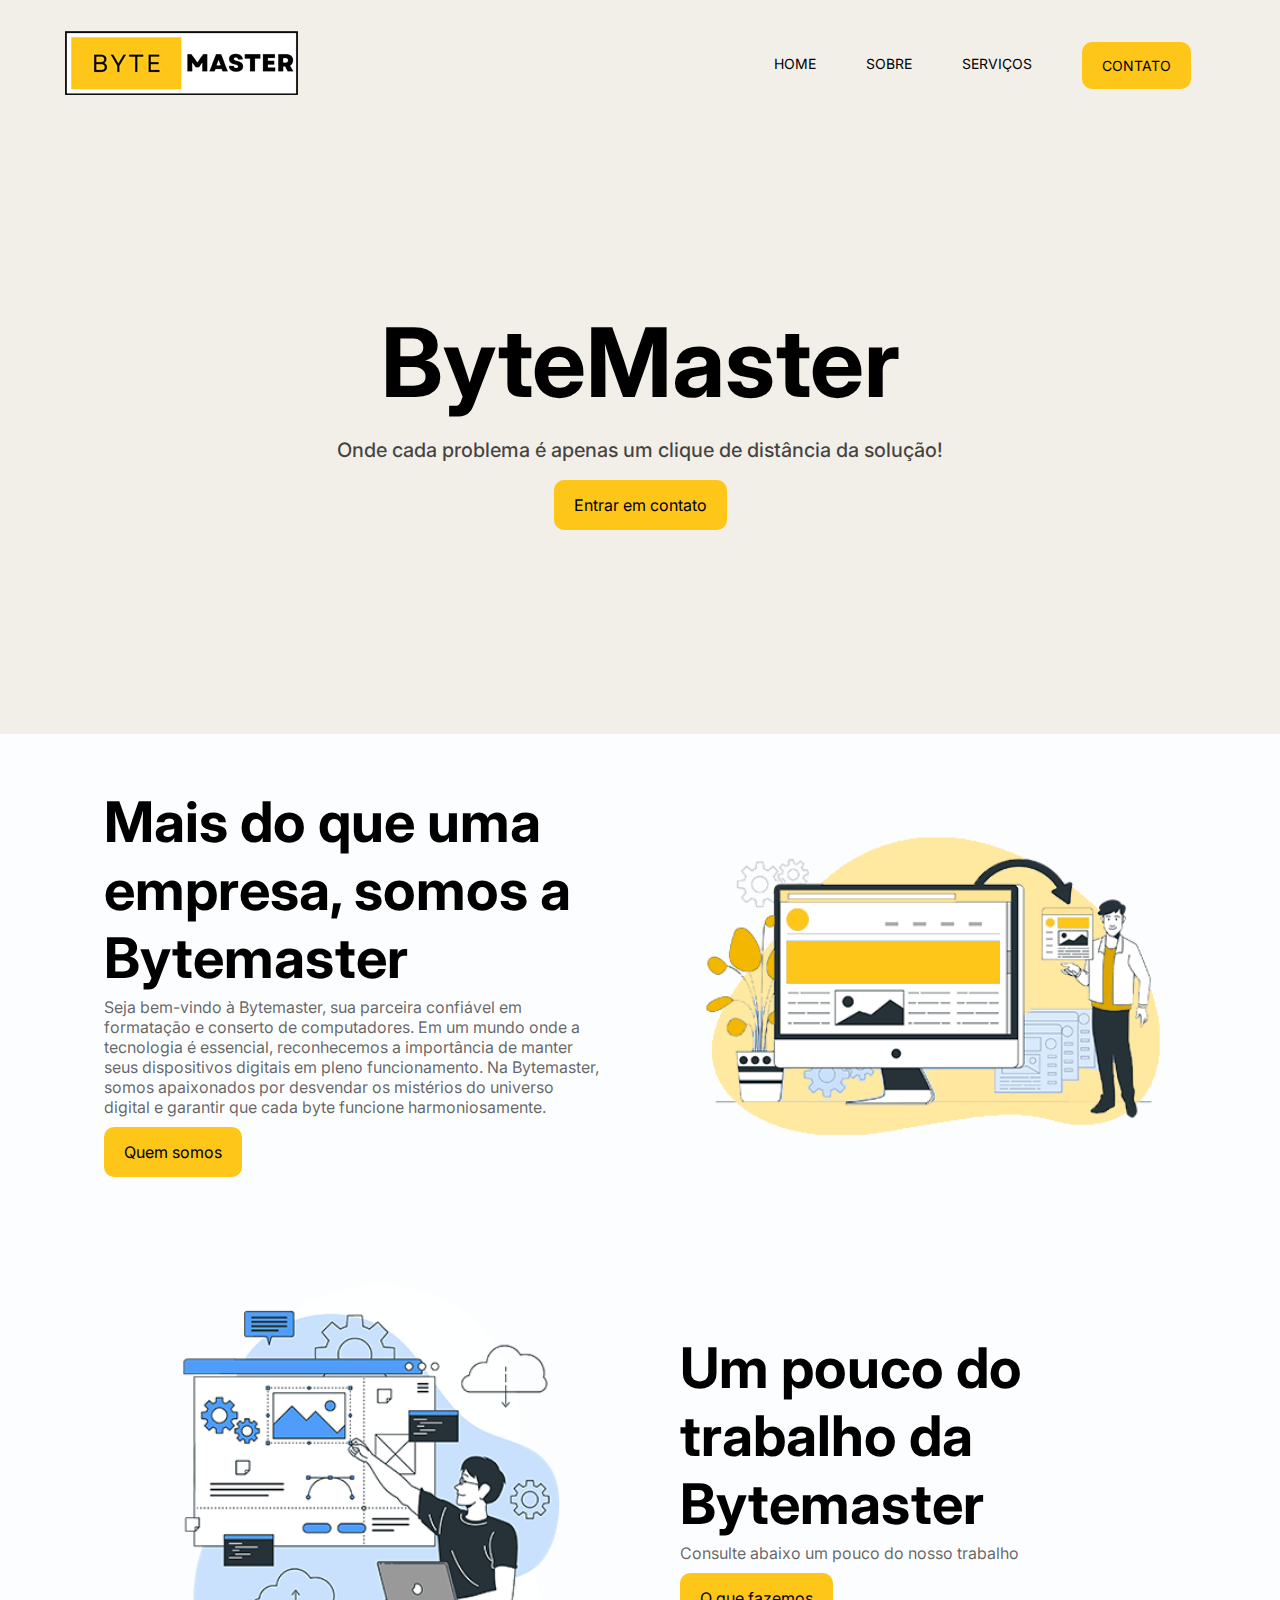
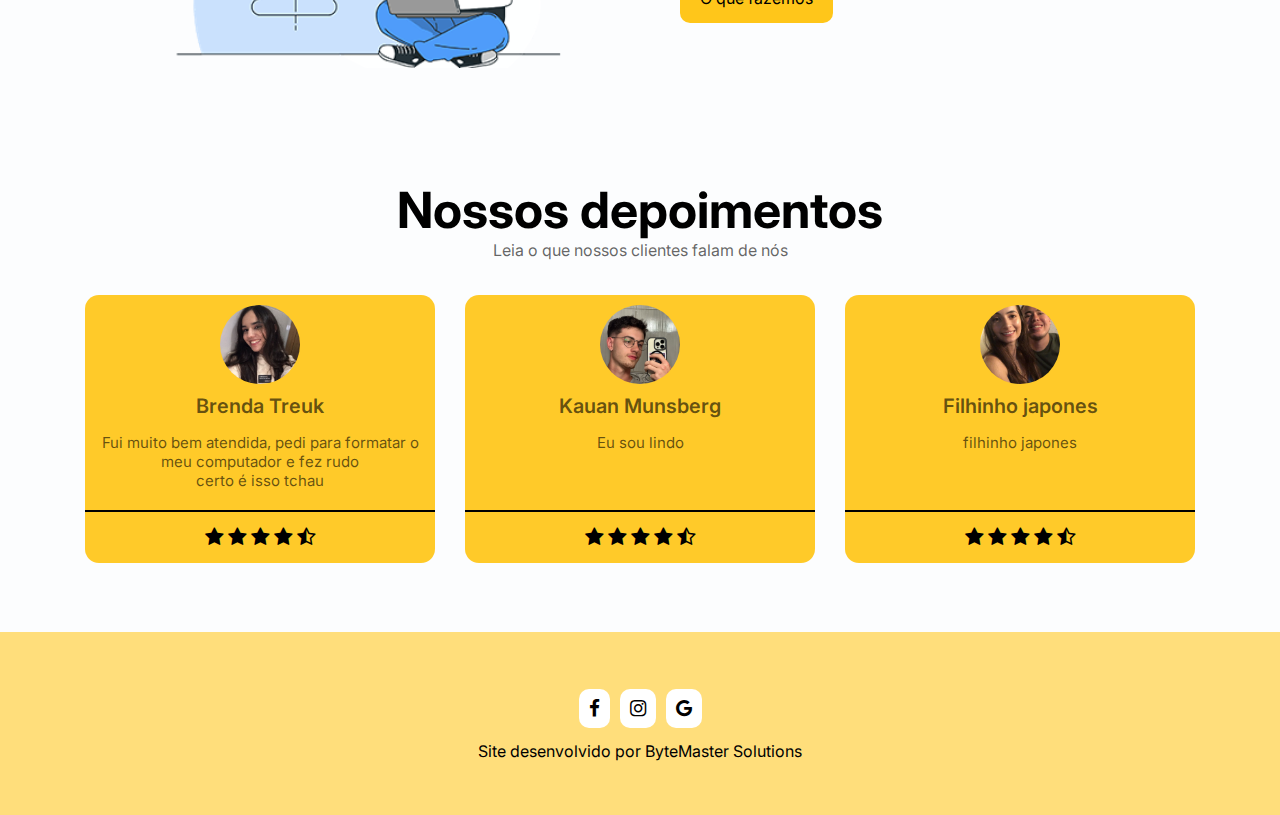
<file: all/index.html>
<!DOCTYPE html>
<html lang="pt-br">
<head>
    <meta charset="UTF-8">
    <meta name="viewport" content="width=device-width, initial-scale=1.0">
    <link rel="shortcut icon" type="imagex/png" href="/img/LOGO SIMPLI2.png">
    <link rel="stylesheet" href="https://cdnjs.cloudflare.com/ajax/libs/font-awesome/4.7.0/css/font-awesome.css" integrity="sha512-5A8nwdMOWrSz20fDsjczgUidUBR8liPYU+WymTZP1lmY9G6Oc7HlZv156XqnsgNUzTyMefFTcsFH/tnJE/+xBg==" crossorigin="anonymous" referrerpolicy="no-referrer" />
    <!-- font awesome -->
    <link rel="stylesheet" href="CSS/style.css">
    <title>ByteMaster Solutions</title>
</head>
<body>
        <!-- header -->
    <header style="background-image: url('img/background-home1.jpg');">
        <!-- container -->
        <div class="container">
            <nav>
                <a href="index.html">
                    <img src="img/logo2.png" alt="Logo">
                </a>
                <ul class="ul">     
                    <a href="index.html">Home</a>
                    <a href="sobre.html">Sobre</a>
                    <a href="servicos.html">Serviços</a>
                    <a class="btn" href="contato.html">Contato</a>
                        <div class="close-icon" onclick="closeMenu()">
                            <i class="fa fa-times-circle-o"></i>
                        </div>
                </ul>
                <div class="menu-icon" onclick="openMenu()">
                    <i class="fa fa-bars"></i>
                </div>
            </nav>
            <section class="banner">
                <div class="banner-text">
                    <h1>ByteMaster</h1>
                    <p>Onde cada problema é apenas um clique de distância da solução!</p>
                    <a href="contato.html" class="btn animate-btn">Entrar em contato</a>
                </div>
            </section>
        </div>
        <!-- end container-->
    </header>       
    <!-- end header -->
    <!-- bytemaster -->
    <section class="byte-master">
        <!-- container -->
        <div class="container">
            <div class="byte-master-text">
                <h3>Mais do que uma empresa, somos a Bytemaster</h3>
                <p>Seja bem-vindo à Bytemaster, sua parceira confiável em formatação e conserto de computadores. Em um mundo onde a tecnologia é essencial, reconhecemos a importância de manter seus dispositivos digitais em pleno funcionamento. Na Bytemaster, somos apaixonados por desvendar os mistérios do universo digital e garantir que cada byte funcione harmoniosamente.</p>
                <a href="sobre.html" class="btn animate-btn">Quem somos</a>
            </div>
            <div class="byte-master-img">
                <img src="img/img-1.png" alt="">
            </div>
        </div>
        <!-- end container -->
    </section>
    <!-- end-byte-master -->
    <!-- bytemaster2 -->
    <section class="byte-master">
        <!-- container -->
        <div class="container">
            <div class="byte-master-img">
                <img src="img/img-2.png" alt="">
            </div>
            <div class="byte-master-text">
                <h3>Um pouco do trabalho da Bytemaster</h3>
                <p>Consulte abaixo um pouco do nosso trabalho</p>
                <a href="serviços.html" class="btn">O que fazemos</a>
            </div>
        </div>
        <!-- end container -->
    </section>
    <!-- end-byte-master2 -->
    <!-- depoimentos -->
    <section class="depoimentos">
        <div class="container">
            <h3>Nossos depoimentos</h3>
            <p>Leia o que nossos clientes falam de nós</p>
            <!-- card item 1 -->
            <div class="cards">
                <div class="card-item">
                    <img src="img/bre.png" alt="Brenda">
                    <p class="nome-user">Brenda Treuk</p>
                    <p class="depoimentos-user">
                        Fui muito bem atendida, pedi para formatar o meu computador e fez rudo certo é isso tchau
                    </p>
                    <div class="estrelas">
                        <i class="fa fa-star" aria-hidden="true"></i>
                        <i class="fa fa-star" aria-hidden="true"></i>
                        <i class="fa fa-star" aria-hidden="true"></i>
                        <i class="fa fa-star" aria-hidden="true"></i>
                        <i class="fa fa-star-half-o" aria-hidden="true"></i>
                    </div>
                </div>
                <!-- end card item 1 -->
                <!-- card item 2 -->
            <div class="cards">
                <div class="card-item">
                    <img src="img/kauan.png" alt="Kauan">
                    <p class="nome-user">Kauan Munsberg</p>
                    <p class="depoimentos-user">
                        Eu sou lindo
                        <br>
                        <br>
                        <br>
                    </p>
                    <div class="estrelas">
                        <i class="fa fa-star" aria-hidden="true"></i>
                        <i class="fa fa-star" aria-hidden="true"></i>
                        <i class="fa fa-star" aria-hidden="true"></i>
                        <i class="fa fa-star" aria-hidden="true"></i>
                        <i class="fa fa-star-half-o" aria-hidden="true"></i>
                    </div>
                </div>
                <!-- end card item 2 -->
                <!-- card item 3 -->
            <div class="cards">
                <div class="card-item">
                    <img src="img/filhinho.png" alt="Filhinho">
                    <p class="nome-user">Filhinho japones</p>
                    <p class="depoimentos-user">
                        filhinho japones
                        <br>
                        <br>
                        <br>
                    </p>
                    <div class="estrelas">
                        <i class="fa fa-star" aria-hidden="true"></i>
                        <i class="fa fa-star" aria-hidden="true"></i>
                        <i class="fa fa-star" aria-hidden="true"></i>
                        <i class="fa fa-star" aria-hidden="true"></i>
                        <i class="fa fa-star-half-o" aria-hidden="true"></i>
                    </div>
                </div>
                <!-- end card item 3 -->
            </div>
        </div>
    </section>
    <!-- end depoimentos -->
    <!-- footer -->
    <footer class="footer">
        <div class="container">
            <div class="links">
                <a href="#"> <i class="fa fa-facebook"></i></a>
                <a href="http://instagram.com/bytemasterpg"> <i class="fa fa-instagram"></i></a>
                <a href="#"> <i class="fa fa-google"></i></a>
            </div>
            <p>Site desenvolvido por ByteMaster Solutions</p>
        </div>
    </footer>
    <!-- end footer -->
    <script src="js/main.js"></script>
</body>
</html>
</file>
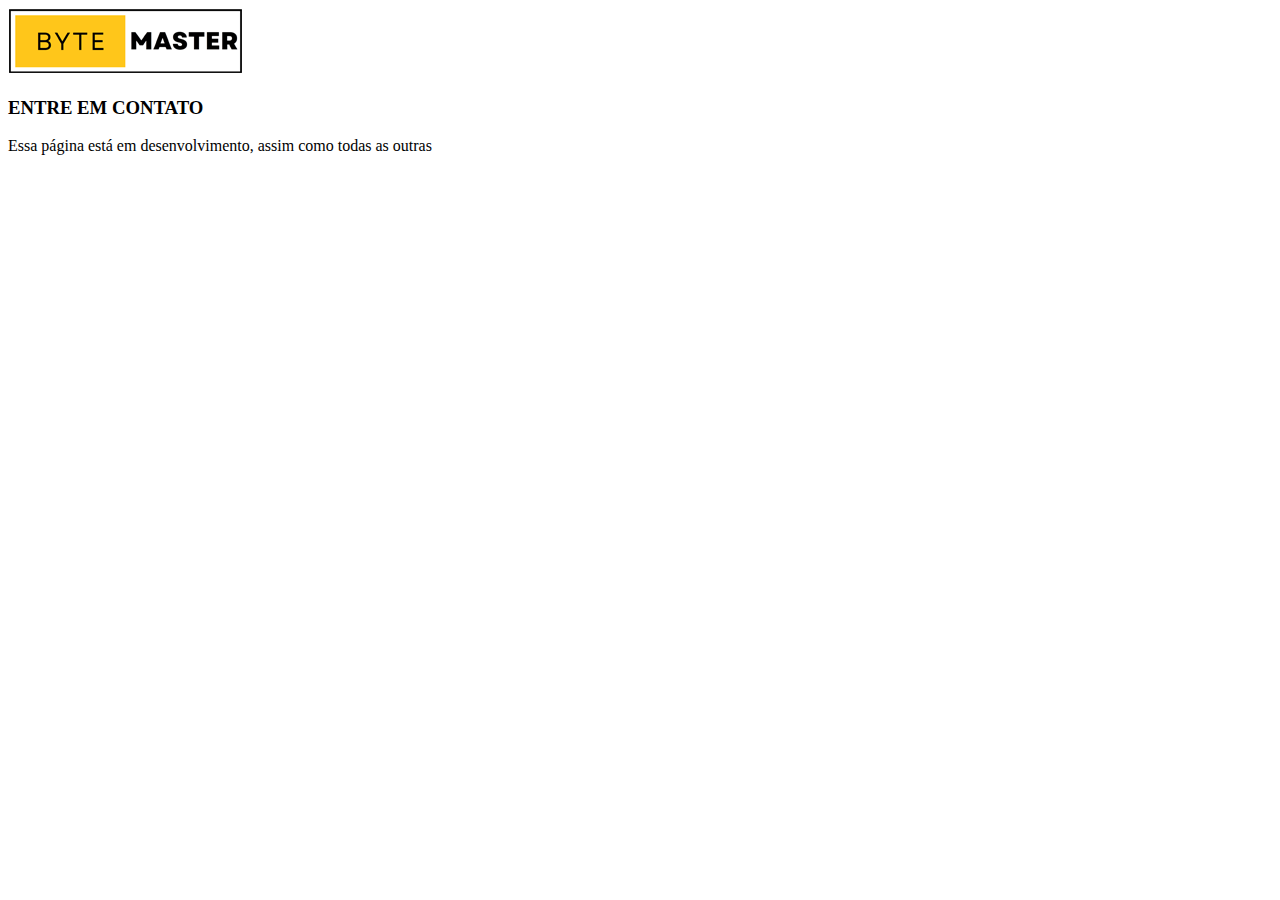
<file: all/contato.html>
<!DOCTYPE html>
<html lang="en">
<head>
    <meta charset="UTF-8">
    <meta name="viewport" content="width=device-width, initial-scale=1.0">
    <title>Contato</title>
</head>
<body>
    <a href="index.html">
        <img src="img/logo2.png" alt="Logo">
    </a>
    <div class="ctto">
        <h3>ENTRE EM CONTATO</h3>
            <p>Essa página está em desenvolvimento, assim como todas as outras
                
    </div>
</body>
</html>
</file>
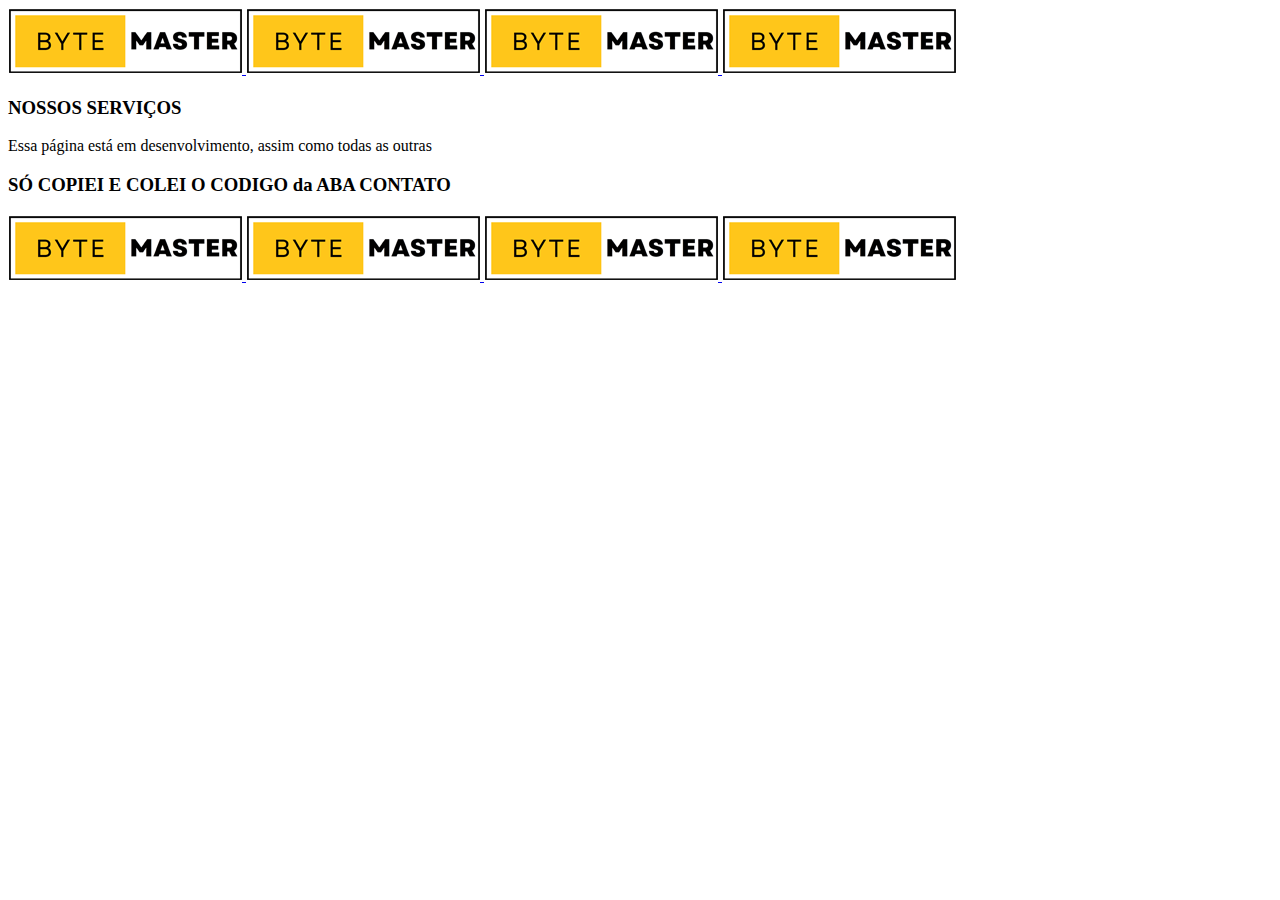
<file: all/servicos.html>
<!DOCTYPE html>
<html lang="en">
<head>
    <meta charset="UTF-8">
    <meta name="viewport" content="width=device-width, initial-scale=1.0">
    <title>Contato</title>
</head>
<body>
    <div class="ctto">
        <a href="index.html">
            <img src="img/logo2.png" alt="Logo">
            <a href="index.html">
                <img src="img/logo2.png" alt="Logo">
            </a>
            <a href="index.html">
                <img src="img/logo2.png" alt="Logo">
            </a>
            <a href="index.html">
                <img src="img/logo2.png" alt="Logo">
            </a>
            
        </a>
        <h3>NOSSOS SERVIÇOS</h3>
            <p>Essa página está em desenvolvimento, assim como todas as outras
            </p>
            <h3>SÓ COPIEI E COLEI O CODIGO da ABA CONTATO</h3>
            <a href="index.html">
                <img src="img/logo2.png" alt="Logo">
            </a>
            <a href="index.html">
                <img src="img/logo2.png" alt="Logo">
            </a>
            <a href="index.html">
                <img src="img/logo2.png" alt="Logo">
            </a>
            <a href="index.html">
                <img src="img/logo2.png" alt="Logo">
            </a>

    </div>
</body>
</html>
</file>
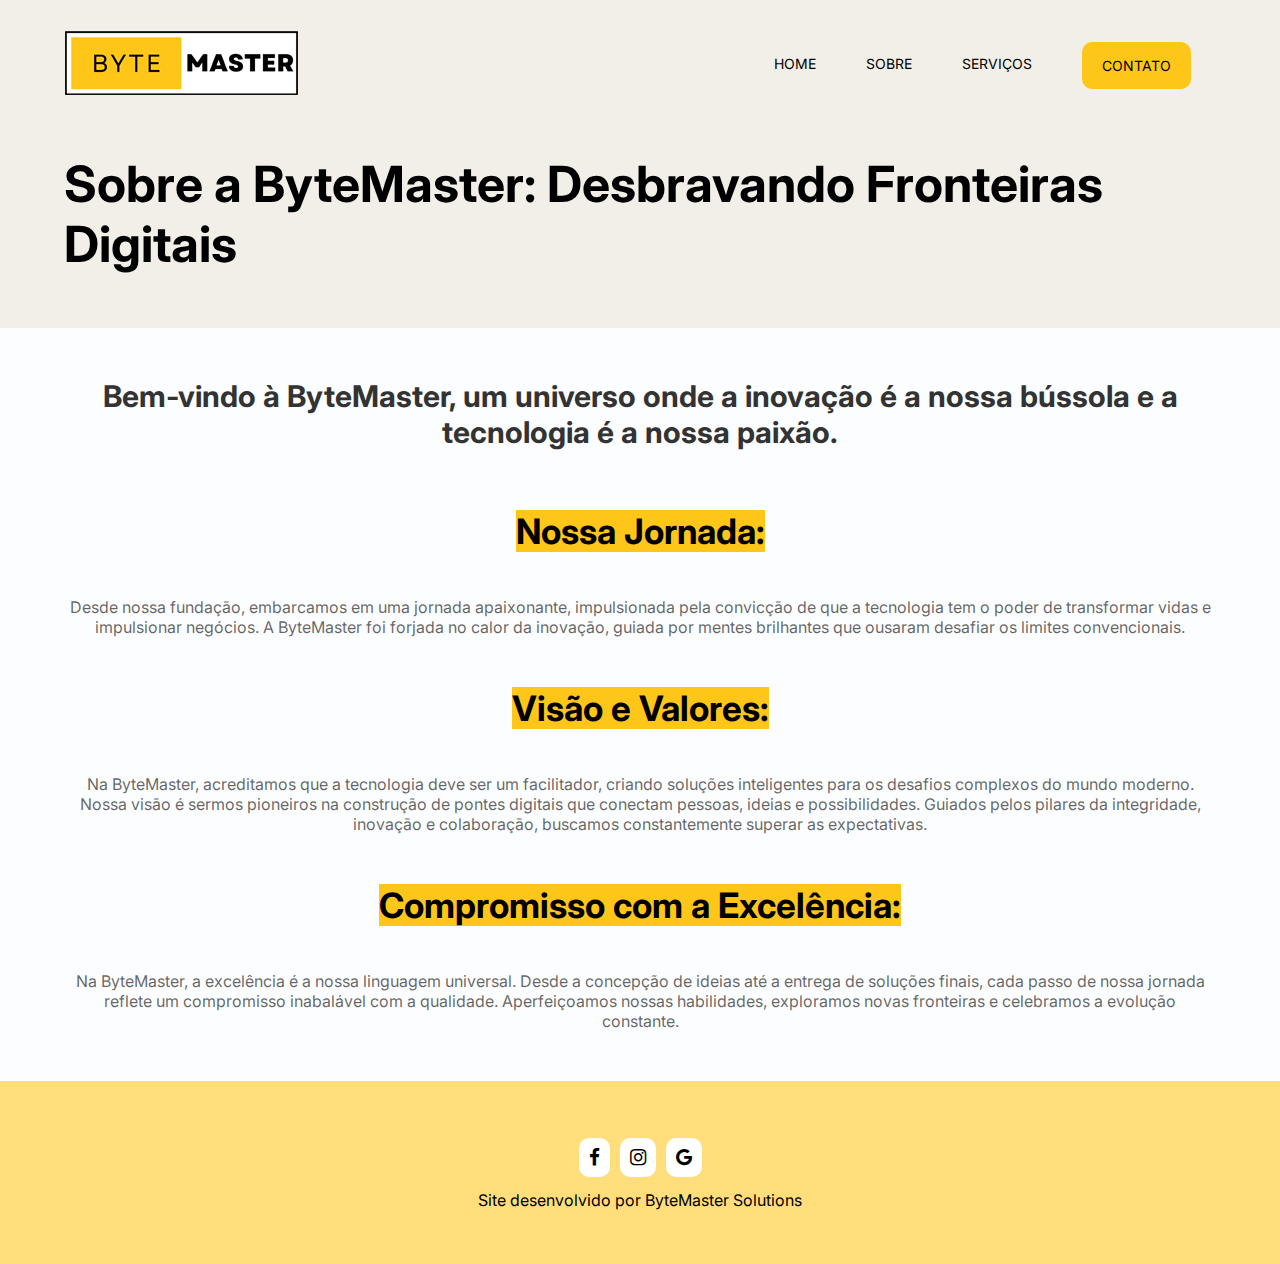
<file: all/sobre.html>
<!DOCTYPE html>
<html lang="pt-br">
<head>
    <meta charset="UTF-8">
    <meta name="viewport" content="width=device-width, initial-scale=1.0">
    <link rel="stylesheet" href="https://cdnjs.cloudflare.com/ajax/libs/font-awesome/4.7.0/css/font-awesome.css" integrity="sha512-5A8nwdMOWrSz20fDsjczgUidUBR8liPYU+WymTZP1lmY9G6Oc7HlZv156XqnsgNUzTyMefFTcsFH/tnJE/+xBg==" crossorigin="anonymous" referrerpolicy="no-referrer" />
    <!-- font awesome -->
    <link rel="stylesheet" href="CSS/style.css">
    <title>Sobre a ByteMaster</title>
</head>
<body>
        <!-- header -->
    <header style="background-image: url('img/background-home1.jpg');">
        <!-- container -->
        <div class="container">
            <nav>
                <a href="index.html">
                    <img src="img/logo2.png" alt="Logo">
                </a>
                <ul class="ul">     
                    <a href="index.html">Home</a>
                    <a href="sobre.html">Sobre</a>
                    <a href="servicos.html">Serviços</a>
                    <a class="btn" href="contato.html">Contato</a>
                        <div class="close-icon" onclick="closeMenu()">
                            <i class="fa fa-times-circle-o"></i>
                        </div>
                </ul>
                <div class="menu-icon" onclick="openMenu()">
                    <i class="fa fa-bars"></i>
                </div>
            </nav>
            <section class="banner-sobre">
                <div class="banner-text-sobre">
                    <h1>Sobre a ByteMaster: Desbravando Fronteiras Digitais</h1>
                </div>
            </section>
        </div>
        <!-- end container-->
    </header>       
    <!-- end header -->
        <section class="sobre">
            <div class="sobre-text-title">
                <h3>
                    Bem-vindo à ByteMaster, um universo onde a inovação é a nossa bússola e a tecnologia é a nossa paixão.</h3>
                </div>
                <div class="sobre-text">
                    <h3>
                        <a class="backtitle" href="">Nossa Jornada:</a>
                    </h3>
                    <p>
                        Desde nossa fundação, embarcamos em uma jornada apaixonante, impulsionada pela convicção de que a tecnologia tem o poder de transformar vidas e impulsionar negócios. A ByteMaster foi forjada no calor da inovação, guiada por mentes brilhantes que ousaram desafiar os limites convencionais. </p>
                    </div>
                    <div class="sobre-text">
                        <h3>
                            <a class="backtitle" href="">Visão e Valores:</a></h3>
                        <p>
                            Na ByteMaster, acreditamos que a tecnologia deve ser um facilitador, criando soluções inteligentes para os desafios complexos do mundo moderno. Nossa visão é sermos pioneiros na construção de pontes digitais que conectam pessoas, ideias e possibilidades. Guiados pelos pilares da integridade, inovação e colaboração, buscamos constantemente superar as expectativas. </p>
                        </div>
                        <div class="sobre-text">
                            <h3>
                                <a class="backtitle" href="">Compromisso com a Excelência:</a></h3>
                            </h3>
                            <p>
                                Na ByteMaster, a excelência é a nossa linguagem universal. Desde a concepção de ideias até a entrega de soluções finais, cada passo de nossa jornada reflete um compromisso inabalável com a qualidade. Aperfeiçoamos nossas habilidades, exploramos novas fronteiras e celebramos a evolução constante. </p>
                            </div>
            <div class="sobre-img">

            </div>
        </section>
    <!-- footer -->
    <footer class="footer">
        <div class="container">
            <div class="links">
                <a href="#"> <i class="fa fa-facebook"></i></a>
                <a href="http://instagram.com/bytemasterpg"> <i class="fa fa-instagram"></i></a>
                <a href="#"> <i class="fa fa-google"></i></a>
            </div>
            <p>Site desenvolvido por ByteMaster Solutions</p>
        </div>
    </footer>
    <!-- end footer -->
    <script src="js/main.js"></script>
</body>
</html>
</file>
<file: all/CSS/style.css>
@import url('https://fonts.googleapis.com/css2?family=Inter:wght@100;300;400;500;600;700&display=swap');
*{
    margin: 0; 
    padding: 0;
    box-sizing: border-box;
    text-decoration: none;  
    outline: none;
    font-family: 'Inter', sans-serif;
}
body{
    background-color: #f1f6fc31;
}
section,
footer{
    padding: 54px 0;
}
h3{
    font-size: 50px;
}
p{
    color: #0000009c;
}
.container{
    max-width: 1400px; 
    margin: 0 auto;
    padding: 0 5%;
}

.btn{
    background-color: #ffc61a;
    color: black;
    padding: 15px 20px;
    border-radius: 10px;
    cursor: pointer;
    display: inline-block;
    transition: 0.1s;
}
.btn.animate-btn{
    animation: animate-outline 1s ease-out infinite;
}
.btn:hover {
    background-color: #ffde7b;
}

@keyframes animate-outline {
    from{
        outline: 0px solid #ffc928;
    }
    to{
        outline: 15px solid #ffdf8852;
    }
}

header{
    background-position: center;
    background-size: cover;
    background-attachment: fixed;
}
nav{
    display: flex;
    align-items: center;
    justify-content: space-between;
    padding-top: 30px;
}
nav ul{
    display: flex;
    align-items: center;   
}
nav ul a{
    color: black;
    margin: 0 25px;
    text-transform: uppercase;
    font-size: 14px;
    display: block;
}
nav ul a:not(.btn)::after{
    content: "";
    background-color: #ffc61a;
    height: 3px;
    width: 0%;
    display: block;
    margin: 0 auto;
    transition: 0.3s;
}
nav ul a:hover::after{
    width: 100%;
}
/* menu mobile */
nav .menu-icon{
    cursor: pointer;
    font-size: 25px;
    color: black;
    display: none;
}
nav .close-icon{
    display: none;
    font-size: 30px;
    color: black;
}
.banner{
    display: flex;
    justify-content: center;
}
.banner .banner-text{
    margin: 150px;
    text-align: center;
    padding: 0 90px;
}
.banner .banner-text h1{
    font-size: 96px;
    color: black;
}
.banner .banner-text p{
    font-size: 20px;        
    color: #000000b7;
    font-weight: 500;
    margin: 18px 0;

}
/* bytemaster */
.byte-master .container{
    display: flex;
    align-items: center;
}
.byte-master .byte-master-text{
    width: 50%;
    padding: 0 40px;
}
.byte-master .byte-master-text h3{
    font-size: 56px;
}
.byte-master .byte-master-text p{
    margin: 5px 0 10px 0;
}
.byte-master .byte-master-img{
    width: 50%;
}
.byte-master .byte-master-img img{
    width: 100%;
}
.depoimentos h3{
    text-align: center;
}
.depoimentos p{
    margin-bottom: 20px;
    text-align: center;
}
.cards{
    display: flex;
    justify-content: center;

}
.depoimentos .card-item{
    background-color: #ffca29;
    margin: 15px;
    border-radius: 14px;
    text-align:  center;
    width: 350px;
    transition: 0.3s;
}
.depoimentos .card-item img{
    border-radius: 100%;
    width: 80px;
    display: block;
    margin: 10px auto;    
}
.depoimentos .card-item .nome-user{
    font-weight: 600;
    font-size: 20px;
    margin-bottom: 15px;
    transition: 0,3s;
}
.depoimentos .card-item .depoimentos-user{
    font-size: 15px;
    padding: 0 15px;
    transition: 0,3s;
}
.depoimentos .card-item .estrelas{
    margin: 15px 0;
    border-top: 2px solid black;
}
.depoimentos .card-item .estrelas i{
    color: black;
    margin-top: 15px;
    font-size: 20px;
}
.depoimentos .card-item:hover{
    background-color: #836200;
    margin-top: -5px;
}
.depoimentos .card-item:hover .nome-user,
.depoimentos .card-item:hover .estrelas i,
.depoimentos .card-item:hover .depoimentos-user{

    color: white;
}
/* footer */
.footer{
    background-color: #ffde7b;
    text-align: center;
}
.footer i{
    color: black;
    font-size: 19px;
    background-color: white;
    padding: 10px;
    margin: 3px;
    border-radius: 10px;
}
.footer p{
    margin-top: 10px;
    color: black;
}
/*SOBRE*/
.banner-sobre{
    display: flex;
    justify-content: center;
    font-size: 25px;
}
.backtitle{
    background-color: #ffc61a;
    color: black;
    cursor: default;
}
.sobre{
    max-width: 1400px; 
    margin: 0 auto;
    padding: 0 5%;
}

.sobre .sobre-text-title h3{
    font-size: 30px;
    color: #333333;
    align-items: center;
    display: flex;
    margin: 10px 0 20px 0;
    text-align: center;
    padding-top: 40px;
    padding-bottom: 40px;
}
.sobre .sobre-text h3{
    font-size: 35px;
    text-align: center;
    padding-bottom: 40px;
}
.sobre .sobre-text p{
    margin: 5px 0 10px 0;
    padding-bottom: 40px;
    width: 100%;
    text-align: center;
}

/*end sobre*/

@media(max-width: 830px){
    /*menu-mobile*/
    .ul{
        position: fixed;
        top: 0;
        left: 0;
        background: #ffe38e;
        width: 100%;
        height: 100%;
        flex-direction: column;
        align-items: center;
        justify-content: center;
        clip-path: circle(0% at 100% 0);
        transition: 0.7s;
        }
        .ul.open{
        clip-path: circle(141.4% at 100% 0);
        }
        .ul a{
            margin: 10px 0 ;
            font-size: 16px;
        }
    nav .menu-icon{
        display: block;
    }
    nav .close-icon{
        display: block;
        position: absolute;
        top: 46px;
        right: 28px;
    }

}
</file>
